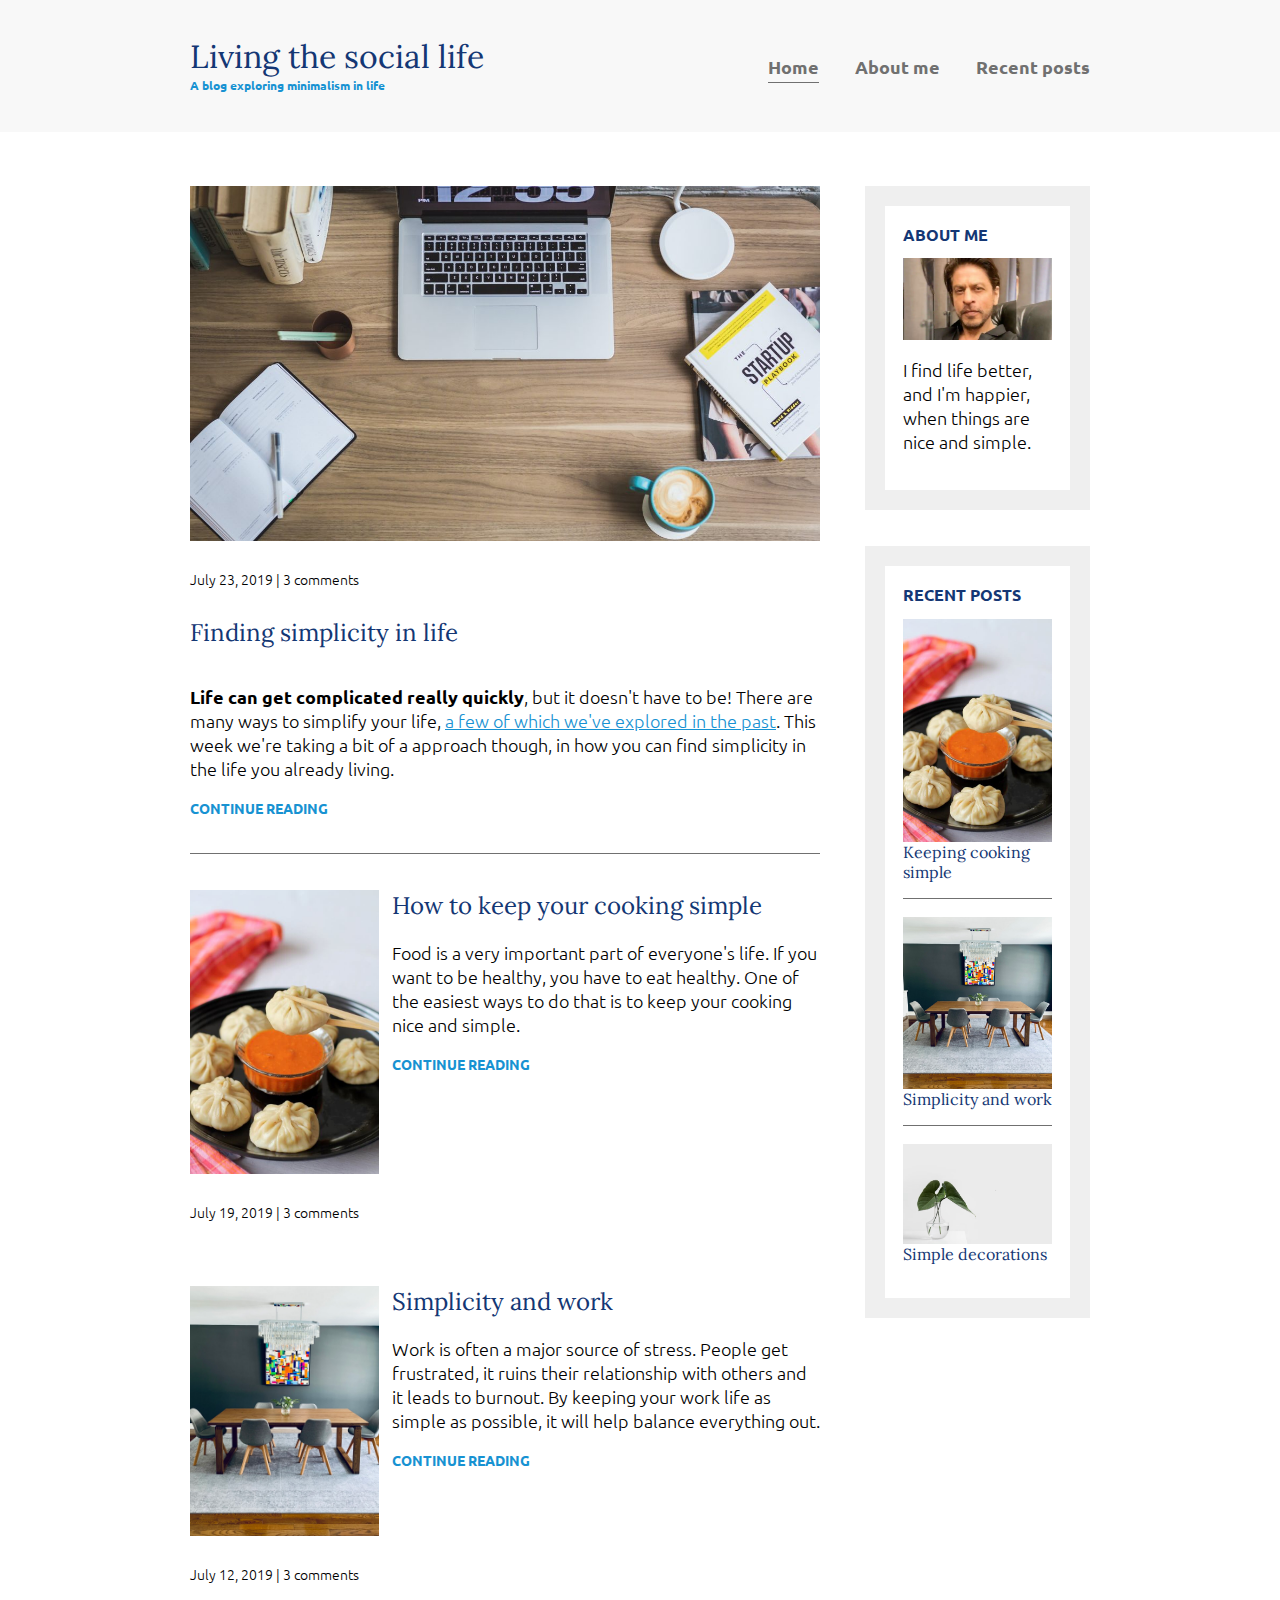
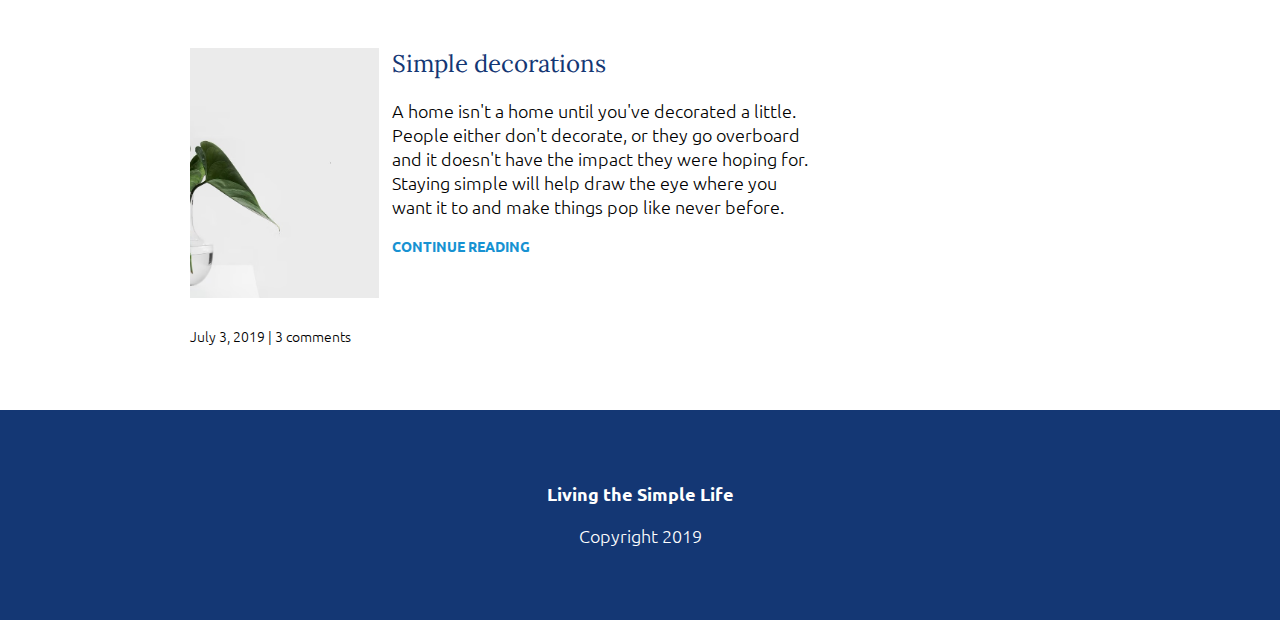
<file: index.html>
<html>
    <head>
        <link href="https://fonts.googleapis.com/css?family=Lora|Ubuntu:300,400,700&display=swap" rel="stylesheet">
        <link rel="stylesheet" href="index.css">
    </head>
    <body> 
        <header>
            <div class="container container-flex">
                <div class="site-title">
                    <h1>Living the social life</h1>
                    <p class="subtitle">A blog exploring minimalism in life</p>
                </div>
                <nav>
                    <ul>
                        <li><a class="current-page" href="index.html">Home</a></li>
                        <li><a href="about-me.html">About me</a></li>
                        <li><a href="recent-posts.html">Recent posts</a></li>
                    </ul>
                </nav>
            </div> 
        </header>
        
        <div class="container container-flex">
            <main role="main">
                
                <article class="article-featured">
                    <h2 class="article-title">Finding simplicity in life</h2>
                    <img src="How-to-Get-More-Productivity-From-a-Larger-Team-1180x664.jpg" alt="simple white desk on a white wall with a plant on the far right side" class="article-image">
                    <p class="article-info">July 23, 2019 | 3 comments</p>
                    <p class="article-body"><strong>Life can get complicated really quickly</strong>, but it doesn't have to be! There are many ways to simplify your life, <a href="#">a few of which we've explored in the past</a>. This week we're taking a bit of a approach though, in how you can find simplicity in the life you already living.</p>
                    <a href="#" class="article-read-more">CONTINUE READING</a>
                </article>
                
                <article class="article-recent">
                    <div class="article-recent-main">
                        <h2 class="article-title">How to keep your cooking simple </h2>
                        <p class="article-body">Food is a very important part of everyone's life. If you want to be healthy, you have to eat healthy. One of the easiest ways to do that is to keep your cooking nice and simple.</p>
                        <a href="#" class="article-read-more">CONTINUE READING</a>
                    </div>
                    <div class="article-recent-secondary">
                        <img src="veg-momos-recipe.jpg" alt="two dumplings on a wood plate with chopsticks" class="article-image">
                        <p class="article-info">July 19, 2019 | 3 comments</p>
                    </div>
                </article>
                
                <article class="article-recent">
                    <div class="article-recent-main">
                        <h2 class="article-title">Simplicity and work </h2>
                        <p class="article-body">Work is often a major source of stress. People get frustrated, it ruins their relationship with others and it leads to burnout. By keeping your work life as simple as possible, it will help balance everything out.</p>
                        <a href="#" class="article-read-more">CONTINUE READING</a>
                    </div>
                    <div class="article-recent-secondary">
                        <img src="photo-1615066390971-03e4e1c36ddf.jpg" alt="a chair white chair at a white desk on a white wall" class="article-image">
                        <p class="article-info">July 12, 2019 | 3 comments</p>
                    </div>
                </article>
                
                <article class="article-recent">
                    <div class="article-recent-main">
                        <h2 class="article-title">Simple decorations</h2>
                        <p class="article-body">A home isn't a home until you've decorated a little. People either don't decorate, or they go overboard and it doesn't have the impact they were hoping for. Staying simple will help draw the eye where you want it to and make things pop like never before.</p>
                        <a href="#" class="article-read-more">CONTINUE READING</a>
                    </div>
                    <div class="article-recent-secondary">
                        <img src="photo-1487700160041-babef9c3cb55.jpg" alt="a green plant in a clear, round vase with water in it" class="article-image">
                        <p class="article-info">July 3, 2019 | 3 comments</p>
                    </div>
                </article>
            </main>
            
            <aside class="sidebar">
                
                <div class="sidebar-widget">
                    <h2 class="widget-title">ABOUT ME</h2>
                    <img src="169893-happy-30th-birthday-2020-11-15t122857780.webp" alt="john doe" class="widget-image">
                    <p class="widget-body">I find life better, and I'm happier, when things are nice and simple.</p>
                </div>
                
                <div class="sidebar-widget">
                    <h2 class="widget-title">RECENT POSTS</h2>
                    <div class="widget-recent-post">
                        <h3 class="widget-recent-post-title">Keeping cooking simple</h3>
                        <img src="veg-momos-recipe.jpg" alt="two dumplings on a wood plate with chopsticks" class="widget-image">
                    </div>
                    <div class="widget-recent-post">
                        <h3 class="widget-recent-post-title">Simplicity and work</h3>
                        <img src="photo-1615066390971-03e4e1c36ddf.jpg" alt="a chair white chair at a white desk on a white wall" class="widget-image">
                    </div>
                    <div class="widget-recent-post">
                        <h3 class="widget-recent-post-title">Simple decorations</h3>
                        <img src="photo-1487700160041-babef9c3cb55.jpg" alt="a green plant in a clear, round vase with water in it" class="widget-image">
                    </div>
                </div>
                
            </aside>
            
        </div>
        
        
        <footer>
            <p><strong>Living the Simple Life</strong></p>
            <p>Copyright 2019</p>
        </footer>

        
        
    </body>
</html>
</file>
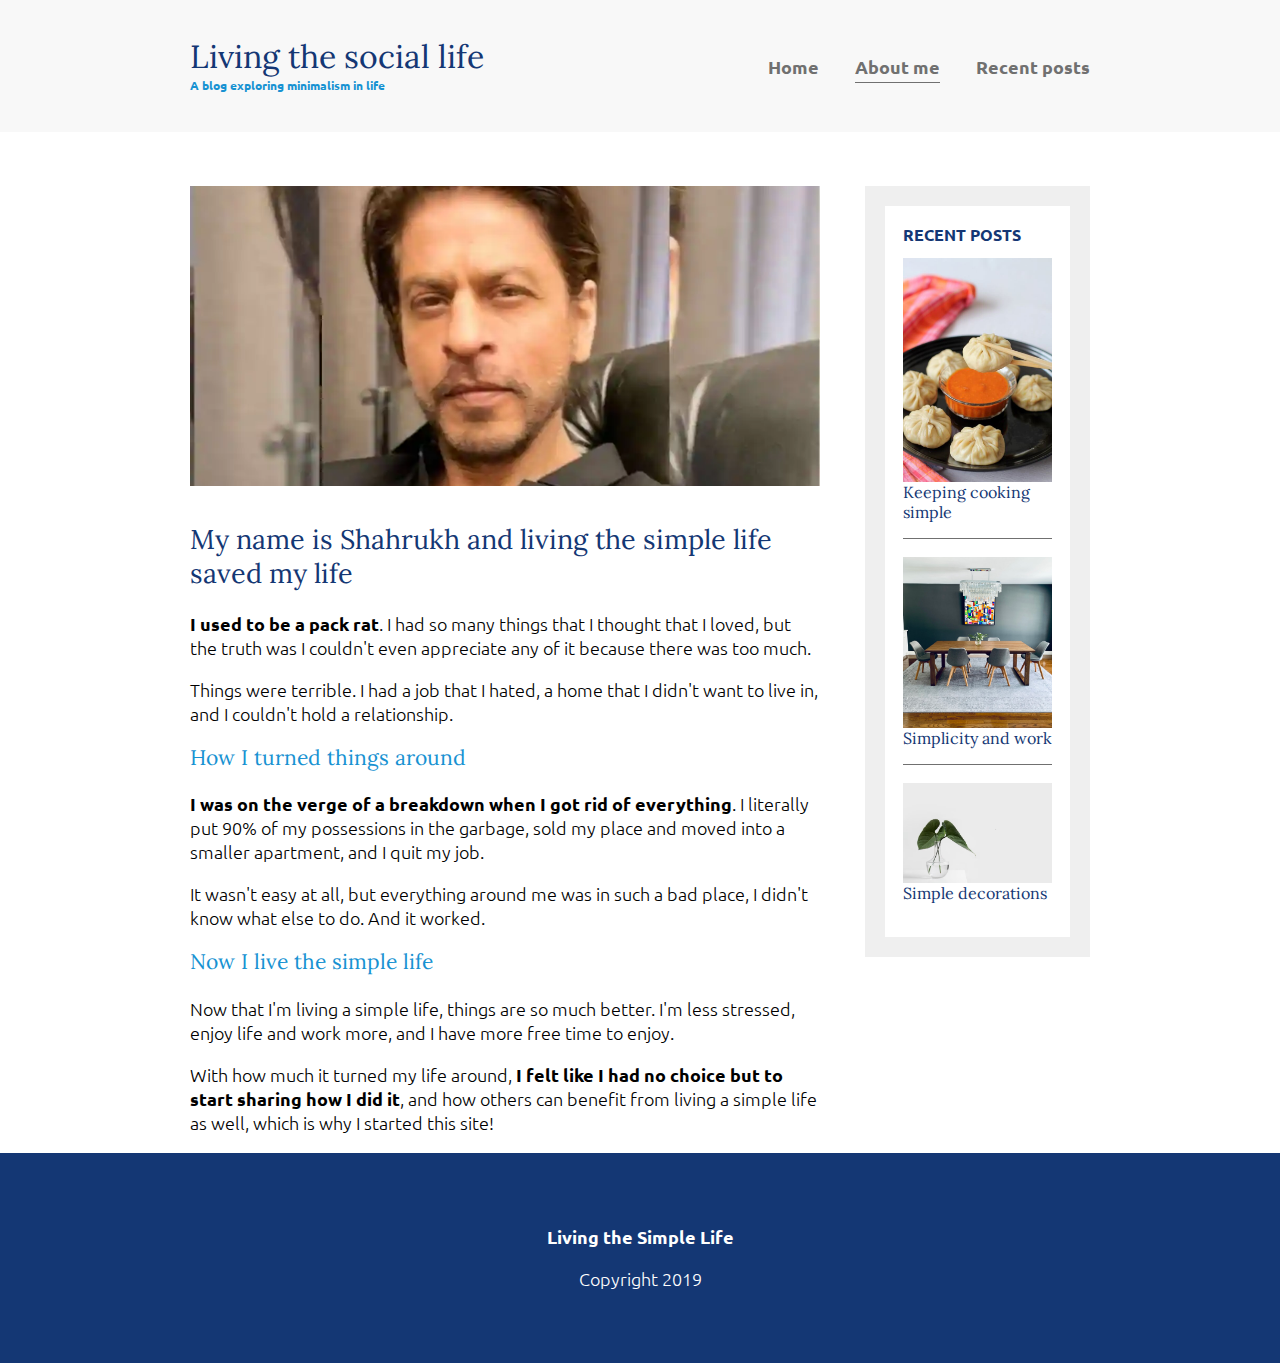
<file: about-me.html>
<html>
    <head>
        <link href="https://fonts.googleapis.com/css?family=Lora|Ubuntu:300,400,700&display=swap" rel="stylesheet">
        <link rel="stylesheet" href="index.css">
    </head>
    <body> 
        <header>
            <div class="container container-flex">
                <div class="site-title">
                    <h1>Living the social life</h1>
                    <p class="subtitle">A blog exploring minimalism in life</p>
                </div>
                <nav>
                    <ul>
                        <li><a href="index.html">Home</a></li>
                        <li><a class="current-page" href="about-me.html">About me</a></li>
                        <li><a href="recent-posts.html">Recent posts</a></li>
                    </ul>
                </nav>
            </div> <!-- / .container -->
        </header>
        
        <div class="container container-flex">
            <main role="main">
                <img src="169893-happy-30th-birthday-2020-11-15t122857780.webp" class="image-full">
                <h2>My name is Shahrukh and living the simple life saved my life</h2>

                <p><strong>I used to be a pack rat</strong>. I had so many things that I thought that I loved, but the truth was I couldn't even appreciate any of it because there was too much.</p>
                <p>Things were terrible. I had a job that I hated, a home that I didn't want to live in, and I couldn't hold a relationship.</p>

                <h3>How I turned things around</h3>
                <p><strong>I was on the verge of a breakdown when I got rid of everything</strong>. I literally put 90% of my possessions in the garbage, sold my place and moved into a smaller apartment, and I quit my job.</p>
                <p>It wasn't easy at all, but everything around me was in such a bad place, I didn't know what else to do. And it worked.</p>

                <h3>Now I live the simple life</h3>
                <p>Now that I'm living a simple life, things are so much better. I'm less stressed, enjoy life and work more, and I have more free time to enjoy.</p>
                <p>With how much it turned my life around, <strong>I felt like I had no choice but to start sharing how I did it</strong>, and how others can benefit from living a simple life as well, which is why I started this site!</p>
            </main>
            
            <aside class="sidebar">
                            
                <div class="sidebar-widget">
                    <h2 class="widget-title">RECENT POSTS</h2>
                    <div class="widget-recent-post">
                        <h3 class="widget-recent-post-title">Keeping cooking simple</h3>
                        <img src="veg-momos-recipe.jpg" alt="two dumplings on a wood plate with chopsticks" class="widget-image">
                    </div>
                    <div class="widget-recent-post">
                        <h3 class="widget-recent-post-title">Simplicity and work</h3>
                        <img src="photo-1615066390971-03e4e1c36ddf.jpg" alt="a chair white chair at a white desk on a white wall" class="widget-image">
                    </div>
                    <div class="widget-recent-post">
                        <h3 class="widget-recent-post-title">Simple decorations</h3>
                        <img src="photo-1487700160041-babef9c3cb55.jpg" alt="a green plant in a clear, round vase with water in it" class="widget-image">
                    </div>
                </div>
                
            </aside>
            
        </div>
        
        
        <footer>
            <p><strong>Living the Simple Life</strong></p>
            <p>Copyright 2019</p>
        </footer>

        
        
    </body>
</html>
</file>
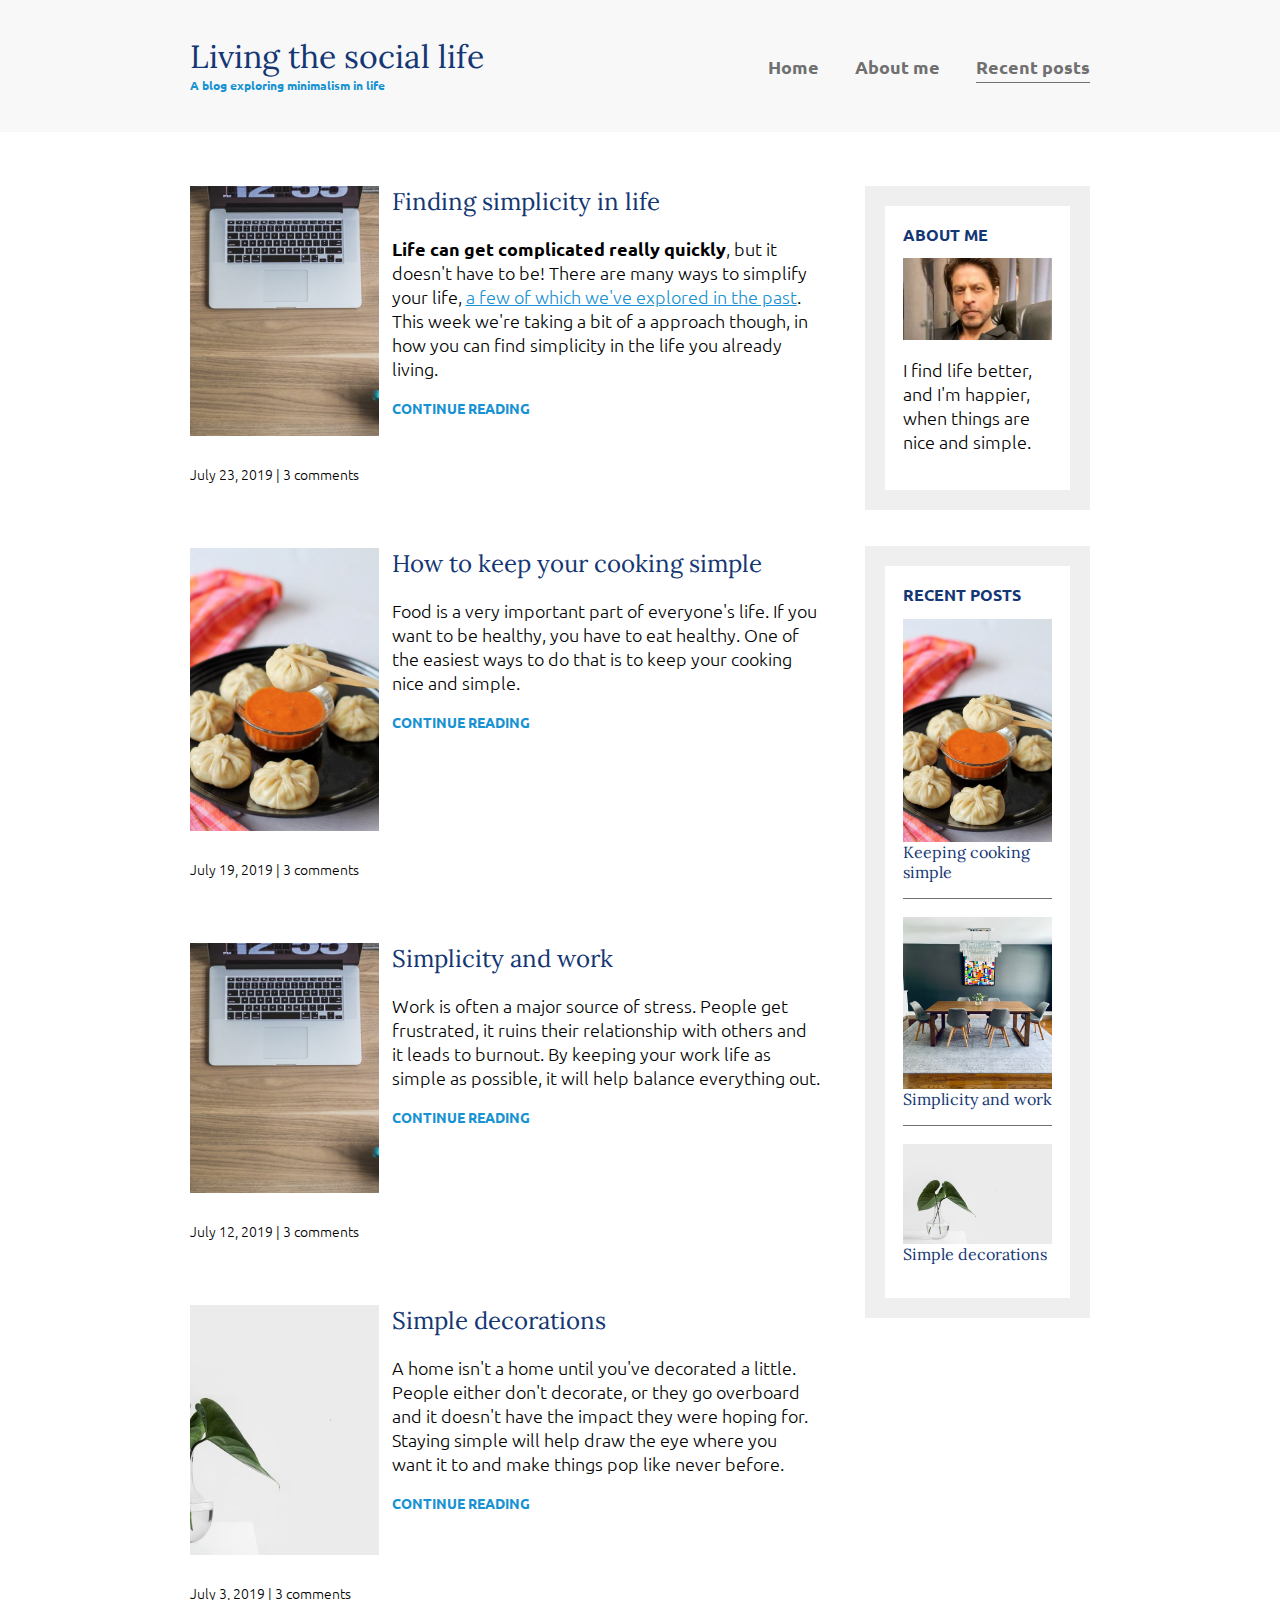
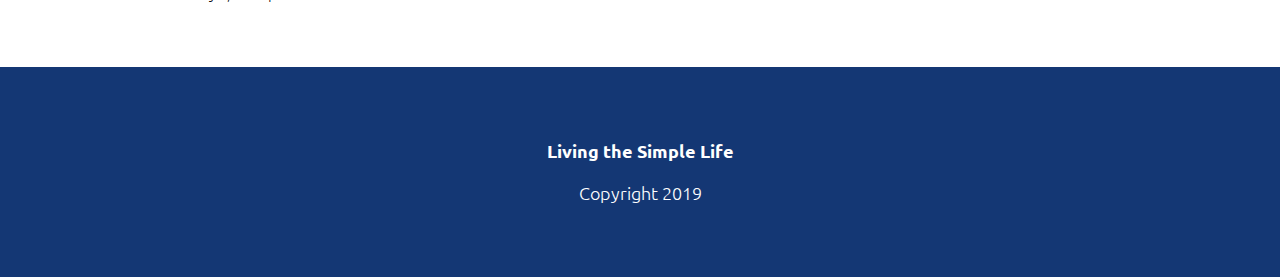
<file: recent-posts.html>
<html>
    <head>
        <link href="https://fonts.googleapis.com/css?family=Lora|Ubuntu:300,400,700&display=swap" rel="stylesheet">
        <link rel="stylesheet" href="index.css">
    </head>
    <body> 
        <header>
            <div class="container container-flex">
                <div class="site-title">
                    <h1>Living the social life</h1>
                    <p class="subtitle">A blog exploring minimalism in life</p>
                </div>
                <nav>
                    <ul>
                        <li><a href="index.html">Home</a></li>
                        <li><a href="about-me.html">About me</a></li>
                        <li><a class="current-page" href="recent-posts.html">Recent posts</a></li>
                    </ul>
                </nav>
            </div> 
        </header>
        
        <div class="container container-flex">
            <main role="main">
                
                <article class="article-recent">
                    <div class="article-recent-main">
                        <h2 class="article-title">Finding simplicity in life</h2>
                        <p class="article-body"><strong>Life can get complicated really quickly</strong>, but it doesn't have to be! There are many ways to simplify your life, <a href="#">a few of which we've explored in the past</a>. This week we're taking a bit of a approach though, in how you can find simplicity in the life you already living.</p>
                        <a href="#" class="article-read-more">CONTINUE READING</a>
                    </div>
                    <div class="article-recent-secondary">
                        <img src="How-to-Get-More-Productivity-From-a-Larger-Team-1180x664.jpg" alt="simple white desk on a white wall with a plant on the far right side" class="article-image">
                        <p class="article-info">July 23, 2019 | 3 comments</p>
                    </div>
                </article>
                
                <article class="article-recent">
                    <div class="article-recent-main">
                        <h2 class="article-title">How to keep your cooking simple </h2>
                        <p class="article-body">Food is a very important part of everyone's life. If you want to be healthy, you have to eat healthy. One of the easiest ways to do that is to keep your cooking nice and simple.</p>
                        <a href="#" class="article-read-more">CONTINUE READING</a>
                    </div>
                    <div class="article-recent-secondary">
                        <img src="veg-momos-recipe.jpg" alt="two dumplings on a wood plate with chopsticks" class="article-image">
                        <p class="article-info">July 19, 2019 | 3 comments</p>
                    </div>
                </article>
                
                <article class="article-recent">
                    <div class="article-recent-main">
                        <h2 class="article-title">Simplicity and work </h2>
                        <p class="article-body">Work is often a major source of stress. People get frustrated, it ruins their relationship with others and it leads to burnout. By keeping your work life as simple as possible, it will help balance everything out.</p>
                        <a href="#" class="article-read-more">CONTINUE READING</a>
                    </div>
                    <div class="article-recent-secondary">
                        <img src="How-to-Get-More-Productivity-From-a-Larger-Team-1180x664.jpg" alt="a chair white chair at a white desk on a white wall" class="article-image">
                        <p class="article-info">July 12, 2019 | 3 comments</p>
                    </div>
                </article>
                
                <article class="article-recent">
                    <div class="article-recent-main">
                        <h2 class="article-title">Simple decorations</h2>
                        <p class="article-body">A home isn't a home until you've decorated a little. People either don't decorate, or they go overboard and it doesn't have the impact they were hoping for. Staying simple will help draw the eye where you want it to and make things pop like never before.</p>
                        <a href="#" class="article-read-more">CONTINUE READING</a>
                    </div>
                    <div class="article-recent-secondary">
                        <img src="photo-1487700160041-babef9c3cb55.jpg" alt="a green plant in a clear, round vase with water in it" class="article-image">
                        <p class="article-info">July 3, 2019 | 3 comments</p>
                    </div>
                </article>
            </main>
            
            <aside class="sidebar">
                
                <div class="sidebar-widget">
                    <h2 class="widget-title">ABOUT ME</h2>
                    <img src="169893-happy-30th-birthday-2020-11-15t122857780.webp" alt="john doe" class="widget-image">
                    <p class="widget-body">I find life better, and I'm happier, when things are nice and simple.</p>
                </div>
                
                <div class="sidebar-widget">
                    <h2 class="widget-title">RECENT POSTS</h2>
                    <div class="widget-recent-post">
                        <h3 class="widget-recent-post-title">Keeping cooking simple</h3>
                        <img src="veg-momos-recipe.jpg" alt="two dumplings on a wood plate with chopsticks" class="widget-image">
                    </div>
                    <div class="widget-recent-post">
                        <h3 class="widget-recent-post-title">Simplicity and work</h3>
                        <img src="photo-1615066390971-03e4e1c36ddf.jpg" alt="a chair white chair at a white desk on a white wall" class="widget-image">
                    </div>
                    <div class="widget-recent-post">
                        <h3 class="widget-recent-post-title">Simple decorations</h3>
                        <img src="photo-1487700160041-babef9c3cb55.jpg" alt="a green plant in a clear, round vase with water in it" class="widget-image">
                    </div>
                </div>
                
            </aside>
            
        </div>
        
        
        <footer>
            <p><strong>Living the Simple Life</strong></p>
            <p>Copyright 2019</p>
        </footer>

        
        
    </body>
</html>
</file>
<file: index.css>
body {
    margin: 0;
    font-family: 'Ubuntu', sans-serif;
    font-size: 1.125rem;
    font-weight: 300;
}

img {
    max-width: 100%;
    display: block;
}

.image-full {
    max-height: 300px;
    width: 100%;
    object-fit: cover;
    margin-bottom: 2em;
}


h1, 
h2,
h3 {
    font-family: 'Lora', serif;
    font-weight: 400;
    color: #143774;
    margin-top: 0;
}

h1 {
    font-size: 2rem;
    margin: 0;
}

h3 {
    color: #1792d2;
}

a {
    color: #1792d2;
}

a:hover,
a:focus {
    color: #143774;
}

strong {
    font-weight: 700;
}


.subtitle {
    font-weight: 700;
    color: #1792d2;
    font-size: .75rem;
    margin: 0;
}

.article-title {
    font-size: 1.5rem;
}

.article-read-more,
.article-info {
    font-size: .875rem;
}

.article-read-more {
    color: #1792d2;
    text-decoration: none;
    font-weight: 700;
}

.article-read-more:hover,
.article-read-more:focus {
    color: #143774;
    text-decoration: underline;
}

.article-info {
    margin: 2em 0;
}

.widget-title,
.widget-recent-post-title {
    font-size: 1rem;
}

.widget-title {
    font-family: 'Ubuntu', sans-serif;
    font-weight: 700;
}

.widget-recent-post-title {
    color: #143774;
}



.container {
    width: 90%;
    max-width: 900px;
    margin: 0 auto;
}

.container-flex {
    display: flex;
    flex-direction: column;
    justify-content: space-between;
}

header {
    background: #f8f8f8;
    padding: 2em 0;
    text-align: center;
    margin-bottom: 3em;
}

footer {
    background:#143774;
    color: white;
    text-align: center;
    padding: 3em 0;
}

@media (min-width: 675px) {
    header {
        text-align: left;
    }
    
    .container-flex {
        flex-direction: row;
    }
    
    main {
        width: 70%;
    }
    
    aside {
        width: 25%;
        min-width: 200px;
        margin-left: 1em;
    }
}


nav ul {
    list-style: none;
    padding: 0;
    display: flex;
    justify-content: center;
}

nav li {
    margin-left: 2em;
}

nav a {
    text-decoration: none;
    color: #707070;
    font-weight: 700;
    padding: .25em 0;
}

nav a:hover,
nav a:focus {
    color: #1792d2;
}

.current-page {
    border-bottom: 1px solid #707070;
}

.current-page:hover {
    color: #707070;
}

@media (max-width: 675px) {
    nav ul {
        flex-direction: column;
    }
    
    nav li {
        margin: .5em 0;
    }
}



.article-featured {
    border-bottom: #707070 1px solid;
    padding-bottom: 2em;
    margin-bottom: 2em;
}

.article-recent {
    display: flex;
    flex-direction: column;
    margin-bottom: 2em;
}

.article-recent-main {
    order: 2;
}

.article-recent-secondary {
    order: 1;
}

@media (min-width: 675px) {
    .article-recent {
        flex-direction: row;
        justify-content: space-between;
    }
    
    .article-recent-main {
        width: 68%;
    }
    
    .article-recent-secondary {
        width: 30%;
    }
    
    .article-featured {
        display: flex;
        flex-direction: column;
    }
    
    .article-image {
        order: -2;
        min-height: 250px;
        object-fit: cover;
    }
    
    .article-info {
        order: -1;
    }
}


.sidebar-widget {
    border: 20px solid #efefef;
    margin-bottom: 2em;
    padding: 1em;
}

.widget-recent-post {
    display: flex;
    flex-direction: column;
    border-bottom: 1px solid #707070;
    margin-bottom: 1em;
}

.widget-recent-post:last-child {
    border: 0;
    margin: 0;
}

.widget-image {
    order: -1;
}
</file>
